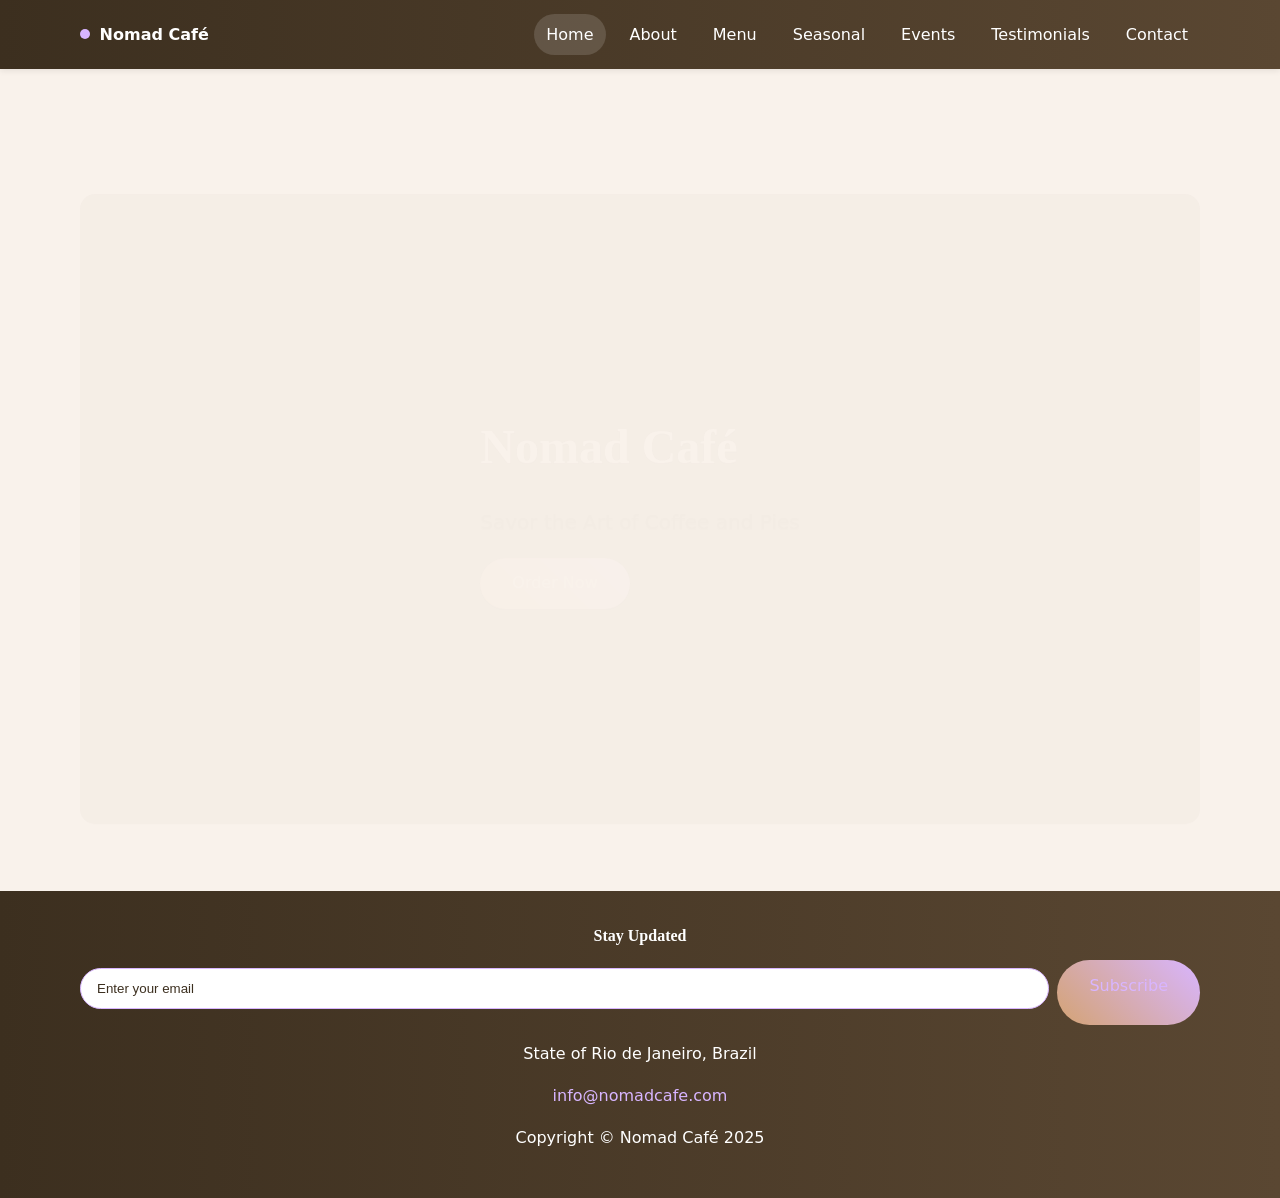
<file: index.html>
<!DOCTYPE html>
<html lang="en">
<head>
  <meta charset="UTF-8" />
  <meta name="viewport" content="width=device-width, initial-scale=1.0" />
  <meta http-equiv="refresh" content="0; url=/home.html" />
  <title>Nomad Café</title>
  <link rel="canonical" href="/home.html" />
</head>
<body>
  <p><a href="/home.html">Continue to Nomad Café</a></p>
</body>
</html>
</file>
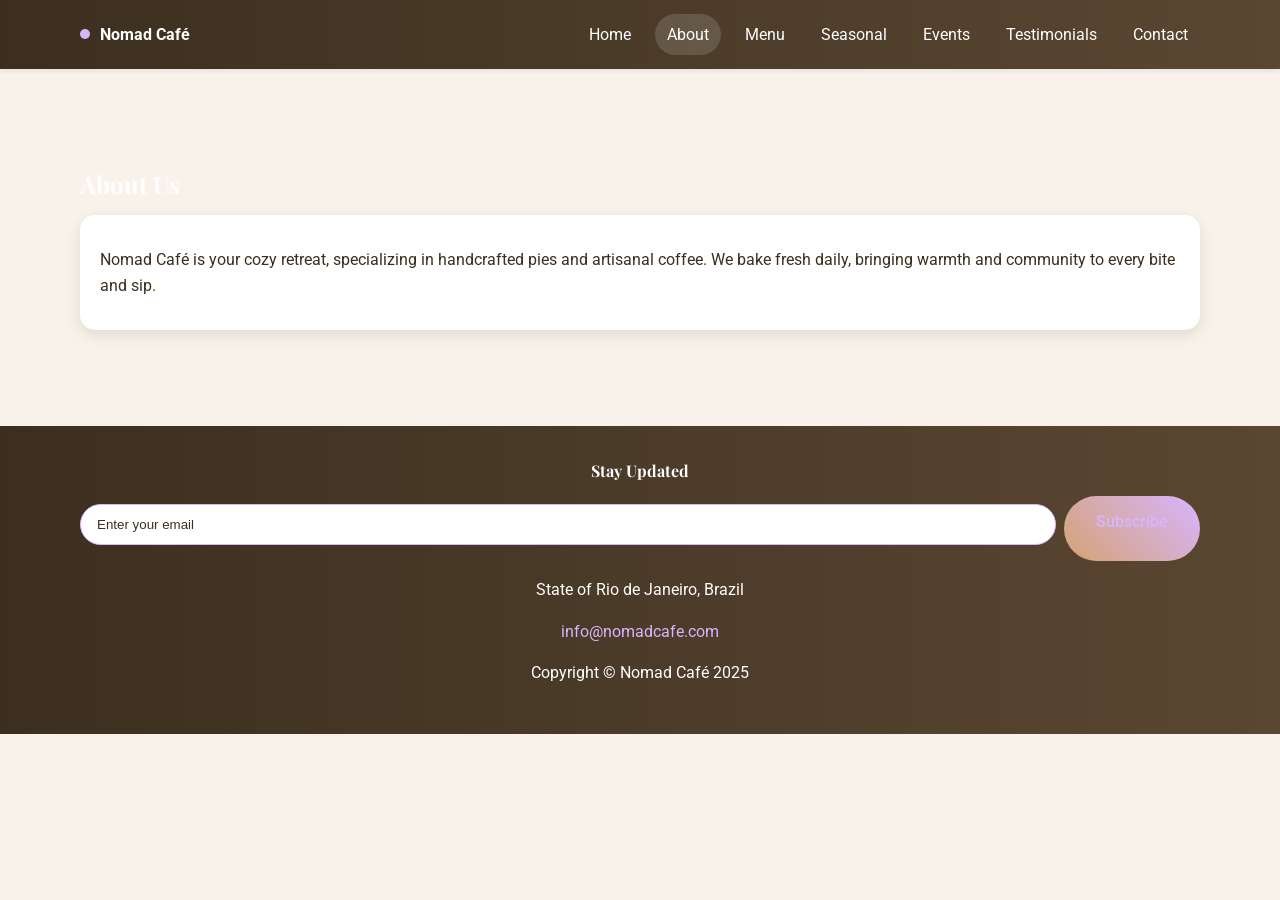
<file: about.html>
<!DOCTYPE html>
<html lang="en">
<head>
  <meta charset="UTF-8" />
  <meta name="viewport" content="width=device-width, initial-scale=1.0" />
  <title>About - Nomad Café</title>
  <link href="https://fonts.googleapis.com/css2?family=Playfair+Display:wght@400;700&family=Roboto:wght@300;400;500&display=swap" rel="stylesheet">
  <link rel="stylesheet" href="styles.css" />
</head>
<body>

<div class="header">
  <div class="container">
    <div class="navbar">
      <div class="brand"><span class="dot"></span><span>Nomad Café</span></div>
      <div class="navlinks">
        <a href="home.html">Home</a>
        <a href="about.html" class="active">About</a>
        <a href="menu.html">Menu</a>
        <a href="seasonal.html">Seasonal</a>
        <a href="events.html">Events</a>
        <a href="testimonials.html">Testimonials</a>
        <a href="contact.html">Contact</a>
      </div>
    </div>
  </div>
</div>

<section class="section parallax" id="about" style="background-image:url(https://images.unsplash.com/photo-1447933601403-0c6688de566e)">
  <div class="container">
    
        <h2 class="center mb4">About Us</h2>
        <div class="row">
          <div class="col card aos">
            <div class="body">
              <p>Nomad Café is your cozy retreat, specializing in handcrafted pies and artisanal coffee. We bake fresh daily, bringing warmth and community to every bite and sip.</p>
            </div>
          </div>
        </div>
        
  </div>
</section>
<footer class="footer">
  <div class="container">
    <h4 class="mb2">Stay Updated</h4>
    <div class="newsletter mb2">
      <input type="email" placeholder="Enter your email" />
      <a class="btn" href="#">Subscribe</a>
    </div>
    <p class="m0">State of Rio de Janeiro, Brazil</p>
    <p class="m0"><a href="mailto:info@nomadcafe.com">info@nomadcafe.com</a></p>
    <p class="m0">Copyright © Nomad Café 2025</p>
  </div>
</footer>
</body>
</html>
</file>
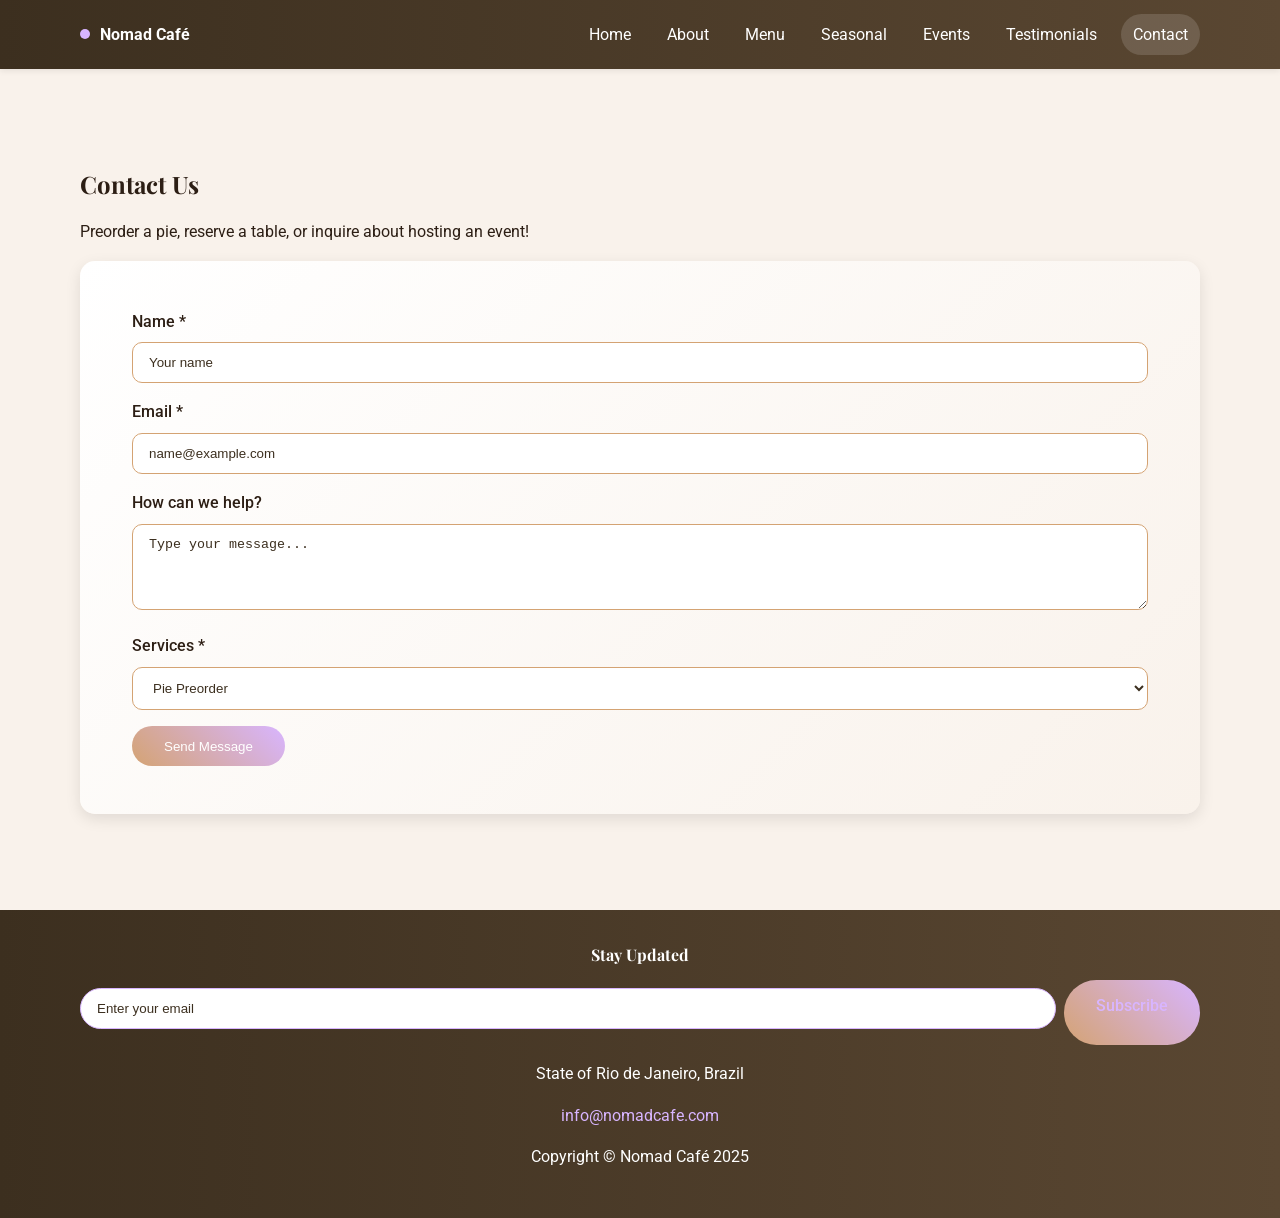
<file: contact.html>
<!DOCTYPE html>
<html lang="en">
<head>
  <meta charset="UTF-8" />
  <meta name="viewport" content="width=device-width, initial-scale=1.0" />
  <title>Contact - Nomad Café</title>
  <link href="https://fonts.googleapis.com/css2?family=Playfair+Display:wght@400;700&family=Roboto:wght@300;400;500&display=swap" rel="stylesheet">
  <link rel="stylesheet" href="styles.css" />
</head>
<body>

<div class="header">
  <div class="container">
    <div class="navbar">
      <div class="brand"><span class="dot"></span><span>Nomad Café</span></div>
      <div class="navlinks">
        <a href="home.html">Home</a>
        <a href="about.html">About</a>
        <a href="menu.html">Menu</a>
        <a href="seasonal.html">Seasonal</a>
        <a href="events.html">Events</a>
        <a href="testimonials.html">Testimonials</a>
        <a href="contact.html" class="active">Contact</a>
      </div>
    </div>
  </div>
</div>

<section class="section " id="contact" style="">
  <div class="container">
    
        <h2 class="center mb4">Contact Us</h2>
        <p class="center mb2 lead">Preorder a pie, reserve a table, or inquire about hosting an event!</p>
        <div class="row">
          <div class="col">
            <form class="contact-form card">
              <div class="body">
                <label>Name *</label><input type="text" required placeholder="Your name">
                <label>Email *</label><input type="email" required placeholder="name@example.com">
                <label>How can we help?</label><textarea rows="4" placeholder="Type your message..."></textarea>
                <label>Services *</label>
                <select required>
                  <option>Pie Preorder</option>
                  <option>Table Reservation</option>
                  <option>Event Hosting</option>
                  <option>Drink Inquiry</option>
                </select>
                <button class="btn" type="submit">Send Message</button>
              </div>
            </form>
          </div>
        </div>
        
  </div>
</section>
<footer class="footer">
  <div class="container">
    <h4 class="mb2">Stay Updated</h4>
    <div class="newsletter mb2">
      <input type="email" placeholder="Enter your email" />
      <a class="btn" href="#">Subscribe</a>
    </div>
    <p class="m0">State of Rio de Janeiro, Brazil</p>
    <p class="m0"><a href="mailto:info@nomadcafe.com">info@nomadcafe.com</a></p>
    <p class="m0">Copyright © Nomad Café 2025</p>
  </div>
</footer>
</body>
</html>
</file>
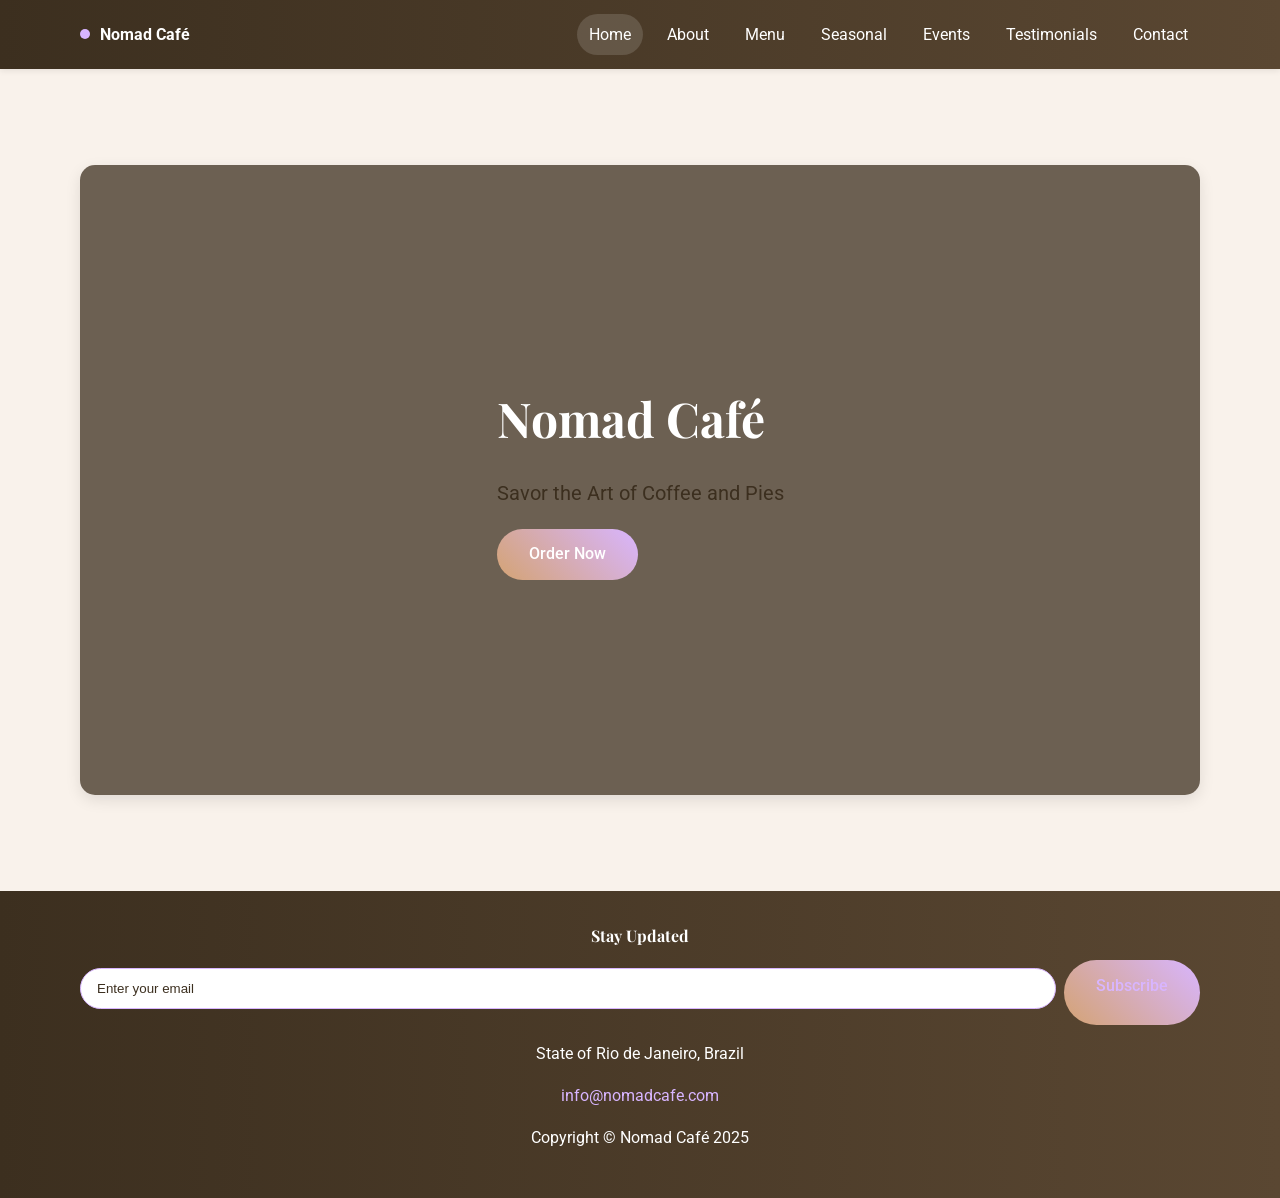
<file: home.html>
<!DOCTYPE html>
<html lang="en">

<head>
  <meta charset="UTF-8" />
  <meta name="viewport" content="width=device-width, initial-scale=1.0" />
  <title>Home - Nomad Café</title>
  <link
    href="https://fonts.googleapis.com/css2?family=Playfair+Display:wght@400;700&family=Roboto:wght@300;400;500&display=swap"
    rel="stylesheet">
  <link rel="stylesheet" href="styles.css" />
</head>

<body>

  <div class="header">
    <div class="container">
      <div class="navbar">
        <div class="brand"><span class="dot"></span><span>Nomad Café</span></div>
        <div class="navlinks">
          <a href="home.html" class="active">Home</a>
          <a href="about.html">About</a>
          <a href="menu.html">Menu</a>
          <a href="seasonal.html">Seasonal</a>
          <a href="events.html">Events</a>
          <a href="testimonials.html">Testimonials</a>
          <a href="contact.html">Contact</a>
        </div>
      </div>
    </div>
  </div>

  <section class="section parallax" id="home"
    style="background-image:url(https://images.unsplash.com/photo-1501339847302-ac426a4a7cbb)">
    <div class="container">

      <div class="hero card aos">
        <div class="body center">
          <h1 class="mb1">Nomad Café</h1>
          <p class="mb2">Savor the Art of Coffee and Pies</p>
          <a class="btn" href="contact.html">Order Now</a>
        </div>
      </div>

    </div>
  </section>
  <footer class="footer">
    <div class="container">
      <h4 class="mb2">Stay Updated</h4>
      <div class="newsletter mb2">
        <input type="email" placeholder="Enter your email" />
        <a class="btn" href="#">Subscribe</a>
      </div>
      <p class="m0">State of Rio de Janeiro, Brazil</p>
      <p class="m0"><a href="mailto:info@nomadcafe.com">info@nomadcafe.com</a></p>
      <p class="m0">Copyright © Nomad Café 2025</p>
    </div>
  </footer>
</body>

</html>
</file>
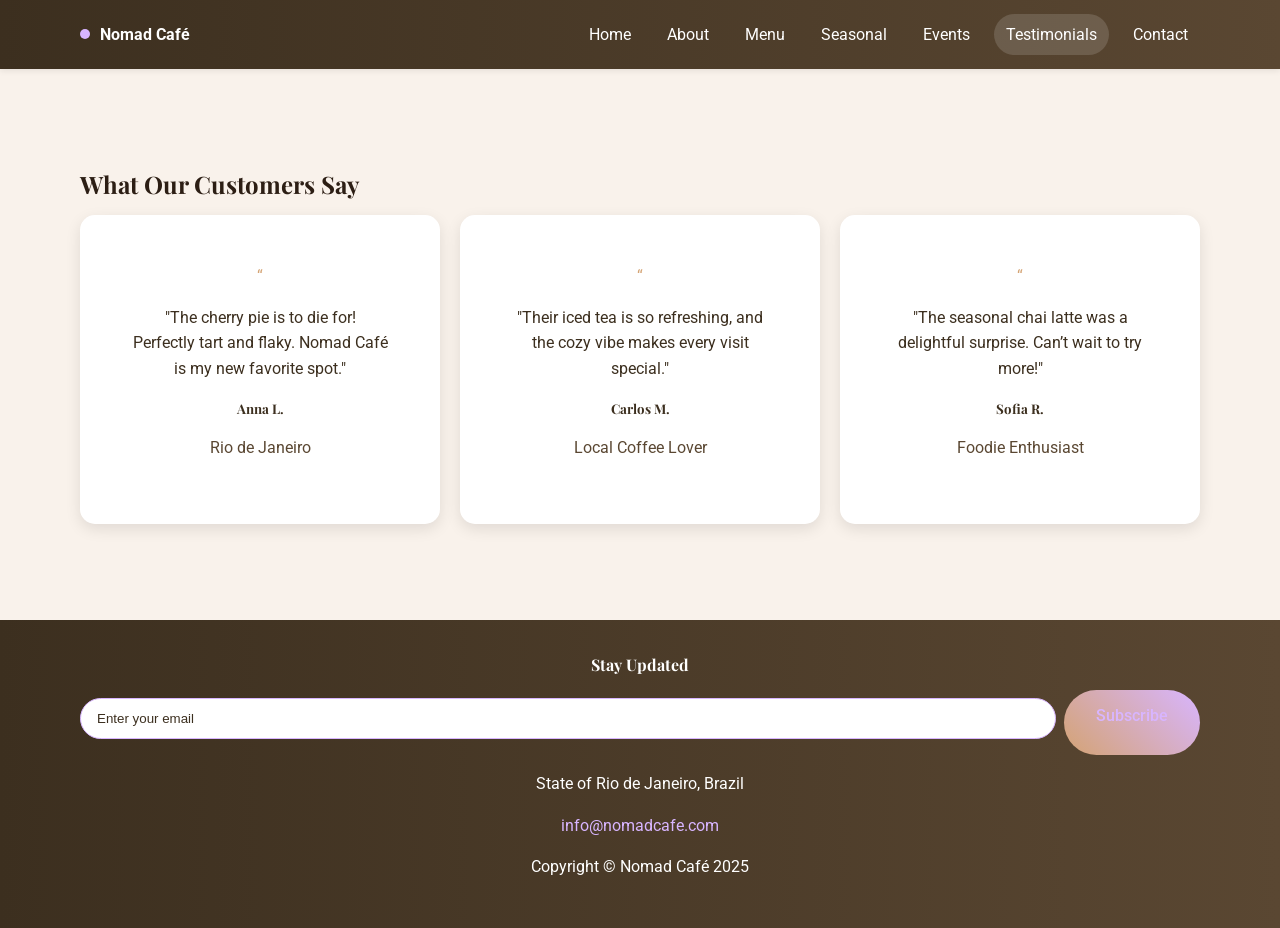
<file: testimonials.html>
<!DOCTYPE html>
<html lang="en">
<head>
  <meta charset="UTF-8" />
  <meta name="viewport" content="width=device-width, initial-scale=1.0" />
  <title>Testimonials - Nomad Café</title>
  <link href="https://fonts.googleapis.com/css2?family=Playfair+Display:wght@400;700&family=Roboto:wght@300;400;500&display=swap" rel="stylesheet">
  <link rel="stylesheet" href="styles.css" />
</head>
<body>

<div class="header">
  <div class="container">
    <div class="navbar">
      <div class="brand"><span class="dot"></span><span>Nomad Café</span></div>
      <div class="navlinks">
        <a href="home.html">Home</a>
        <a href="about.html">About</a>
        <a href="menu.html">Menu</a>
        <a href="seasonal.html">Seasonal</a>
        <a href="events.html">Events</a>
        <a href="testimonials.html" class="active">Testimonials</a>
        <a href="contact.html">Contact</a>
      </div>
    </div>
  </div>
</div>

<section class="section " id="testimonials" style="">
  <div class="container">
    
        <h2 class="center mb4">What Our Customers Say</h2>
        <div class="grid cols-3">
          <div class="card testimonial aos"><div class="body"><i>“</i><p>"The cherry pie is to die for! Perfectly tart and flaky. Nomad Café is my new favorite spot."</p><h5>Anna L.</h5><p class="text-muted">Rio de Janeiro</p></div></div>
          <div class="card testimonial aos"><div class="body"><i>“</i><p>"Their iced tea is so refreshing, and the cozy vibe makes every visit special."</p><h5>Carlos M.</h5><p class="text-muted">Local Coffee Lover</p></div></div>
          <div class="card testimonial aos"><div class="body"><i>“</i><p>"The seasonal chai latte was a delightful surprise. Can’t wait to try more!"</p><h5>Sofia R.</h5><p class="text-muted">Foodie Enthusiast</p></div></div>
        </div>
        
  </div>
</section>
<footer class="footer">
  <div class="container">
    <h4 class="mb2">Stay Updated</h4>
    <div class="newsletter mb2">
      <input type="email" placeholder="Enter your email" />
      <a class="btn" href="#">Subscribe</a>
    </div>
    <p class="m0">State of Rio de Janeiro, Brazil</p>
    <p class="m0"><a href="mailto:info@nomadcafe.com">info@nomadcafe.com</a></p>
    <p class="m0">Copyright © Nomad Café 2025</p>
  </div>
</footer>
</body>
</html>
</file>
<file: styles.css>
/* Nomad Café — Theme Styles with Navbar */
:root{
  --ink:#3c2f1f;
  --ink-2:#5a4732;
  --paper:#ffffff;
  --bg:#f9f2eb;
  --accent:#26a69a;
  --accent-2:#d8b5ff;
  --gold:#d4a373;
  --shadow-md:0 5px 15px rgba(0,0,0,.1);
  --radius:15px;
}

*{box-sizing:border-box}
html,body{height:100%}
html{scroll-behavior:smooth}
body{
  margin:0;
  font-family: 'Roboto', system-ui, -apple-system, Segoe UI, Helvetica, Arial, "Apple Color Emoji","Segoe UI Emoji";
  background:var(--bg);
  color:#ffffff;
  line-height:1.6;
}

/* Typography */
h1,h2,h3,h4,h5,h6{
  font-family:'Playfair Display', Georgia, 'Times New Roman', serif;
  color:#ffffff;
  margin:0 0 .75rem 0;
  position:relative;
}
p,li,span,label,small{color:#ffffff}

/* Layout helpers */
.container{ width:min(1120px,92vw); margin:0 auto }
.section{ padding:6rem 1rem; position:relative }

/* Navbar */
.header{
  background:linear-gradient(90deg, var(--ink), var(--ink-2));
  color:#fff;
  position:sticky; top:0; z-index:50;
  box-shadow:0 2px 6px rgba(0,0,0,.08);
}
.navbar{
  display:flex; align-items:center; justify-content:space-between;
  padding:0.85rem 0;
}
.brand{
  display:flex; align-items:center; gap:.6rem; font-weight:700;
}
.brand .dot{
  width:10px;height:10px;border-radius:50%;background:var(--accent-2);display:inline-block
}
.navlinks{ display:flex; gap:.75rem; flex-wrap:wrap }
.navlinks a{
  color:#fff; text-decoration:none; padding:.5rem .75rem; border-radius:999px;
  transition:background .25s ease, color .25s ease, transform .2s ease;
}
.navlinks a:hover{ background:rgba(255,255,255,.08); color:var(--accent-2); transform:translateY(-1px) }
.navlinks a.active{ background:rgba(255,255,255,.14) }

/* Headline underline hover like original */
h2::after{
  content:''; position:absolute; bottom:-10px; left:50%;
  width:0; height:3px; background:var(--accent);
  transform:translateX(-50%); transition:width .4s ease;
}
h2:hover::after{ width:100px }

/* Cards */
.card{
  background:var(--paper); border-radius:var(--radius); box-shadow:var(--shadow-md);
  overflow:hidden; transition:transform .3s ease, box-shadow .3s ease;
}
.card:hover{ transform:translateY(-3px) scale(1.02); box-shadow:0 8px 20px rgba(0,0,0,.15) }
.card img{ display:block; width:100%; height:220px; object-fit:cover }
.card .body{ padding:1rem 1.25rem }
.card .body h5, .card .body p{ color:var(--ink) }

/* Buttons */
.btn{
  display:inline-block; padding:.8rem 2rem; border-radius:50px; border:0;
  background:linear-gradient(45deg, var(--gold), var(--accent-2)); color:#fff; text-decoration:none; font-weight:500;
  transition:transform .25s ease, filter .25s ease, background .3s ease;
}
.btn:hover{ transform:scale(1.04); filter:brightness(.98) }
.btn:active{ transform:scale(.98) }

/* Grids */
.grid{ display:grid; gap:1.25rem }
.grid.cols-2{ grid-template-columns:repeat(2, 1fr) }
.grid.cols-3{ grid-template-columns:repeat(3, 1fr) }
.grid.cols-4{ grid-template-columns:repeat(4, 1fr) }
@media (max-width: 1024px){ .grid.cols-4{ grid-template-columns:repeat(2, 1fr) } }
@media (max-width: 640px){
  .grid.cols-2, .grid.cols-3, .grid.cols-4{ grid-template-columns:1fr }
}

/* Parallax-like bg */
.parallax{ background-attachment:fixed; background-position:center; background-repeat:no-repeat; background-size:cover }

/* Menu categories */
#menu h2, .menu-category.pies h3, .menu-category.drinks h3, .menu-category.others h3,
#testimonials h2, #contact h2, #contact p.lead, .contact-form label{ color:#2c1e14 }
.menu-category{ padding:2rem; border-radius:var(--radius); margin-bottom:2rem }
.menu-category.pies{ background:linear-gradient(135deg,#fffaf0,#f7e9d8) }
.menu-category.drinks{ background:linear-gradient(135deg,#e8f0f2,#d4e4eb); border-left:5px solid var(--accent) }
.menu-category.others{ background:linear-gradient(135deg,#f0e4d7,#e8d9c8) }

/* Seasonal cards */
.seasonal{ background:linear-gradient(135deg,#ffccbc,#ffab91) }

/* Testimonials */
.testimonial{ text-align:center; padding:2rem }
.testimonial i{ color:var(--gold); font-style:normal }
.testimonial p, .testimonial h5{ color:var(--ink) }
.text-muted{ color:#5a4732 !important }

/* Forms */
.contact-form{
  background:linear-gradient(135deg,#fff,var(--bg)); padding:2rem; border-radius:var(--radius); box-shadow:var(--shadow-md);
}
input, textarea, select{
  width:100%; padding:.75rem 1rem; border-radius:10px; border:1px solid var(--gold); outline:none; color:var(--ink);
  background:#fff; margin:.5rem 0 1rem 0;
}
input::placeholder, textarea::placeholder{ color:var(--ink) }
label{ color:#2c1e14; font-weight:500 }

/* Newsletter & footer */
.footer{ background:linear-gradient(90deg, var(--ink), var(--ink-2)); color:#fff; padding:2rem 1rem; text-align:center }
.footer a{ color:var(--accent-2); text-decoration:none }
.footer a:hover{ color:var(--accent) }
.newsletter{ display:flex; gap:.5rem; justify-content:center }
.newsletter input{ border-radius:50px; border:1px solid var(--accent-2) }
.newsletter .btn{ border-radius:50px }

/* Hero */
.hero{ min-height:70vh; display:grid; place-items:center; background:rgba(60,47,31,.75); padding:3rem 1rem; border-radius:var(--radius) }
.hero h1{ font-size:3rem } .hero p{ font-size:1.25rem }

/* AOS */
@keyframes fadeInUp{ from{ opacity:0; transform:translateY(30px) } to{ opacity:1; transform:translateY(0) } }
.aos{ opacity:0; animation:fadeInUp .7s ease forwards }
</file>
